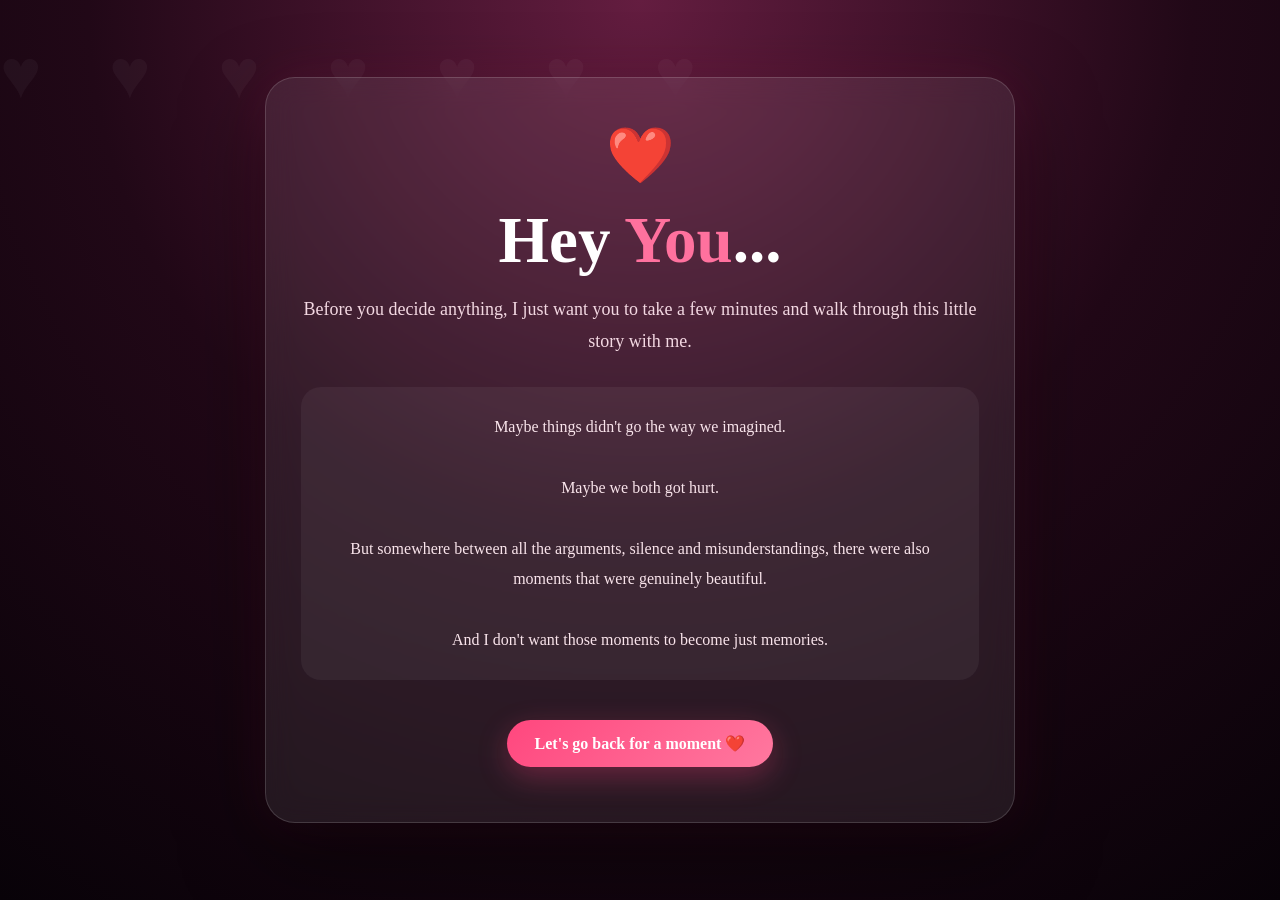
<file: index.html>
<!DOCTYPE html>
<html lang="en">

<head>

    <meta charset="UTF-8">

    <meta name="viewport"
          content="width=device-width, initial-scale=1.0">

    <title>For You ❤️</title>

    <link rel="stylesheet" href="style.css">

</head>

<body>

<div class="container">

    <div class="card">

        <div class="heart">❤️</div>

        <h1>
            Hey <span>You</span>...
        </h1>

        <p class="subtitle">

            Before you decide anything,
            I just want you to take a few minutes
            and walk through this little story with me.

        </p>

        <div class="message">

            Maybe things didn't go the way
            we imagined.

            <br><br>

            Maybe we both got hurt.

            <br><br>

            But somewhere between all the
            arguments, silence and misunderstandings,
            there were also moments that were
            genuinely beautiful.

            <br><br>

            And I don't want those moments
            to become just memories.

        </div>

        <a href="memories.html" class="next">
            Let's go back for a moment ❤️
        </a>

    </div>

</div>

</body>

</html>
</file>
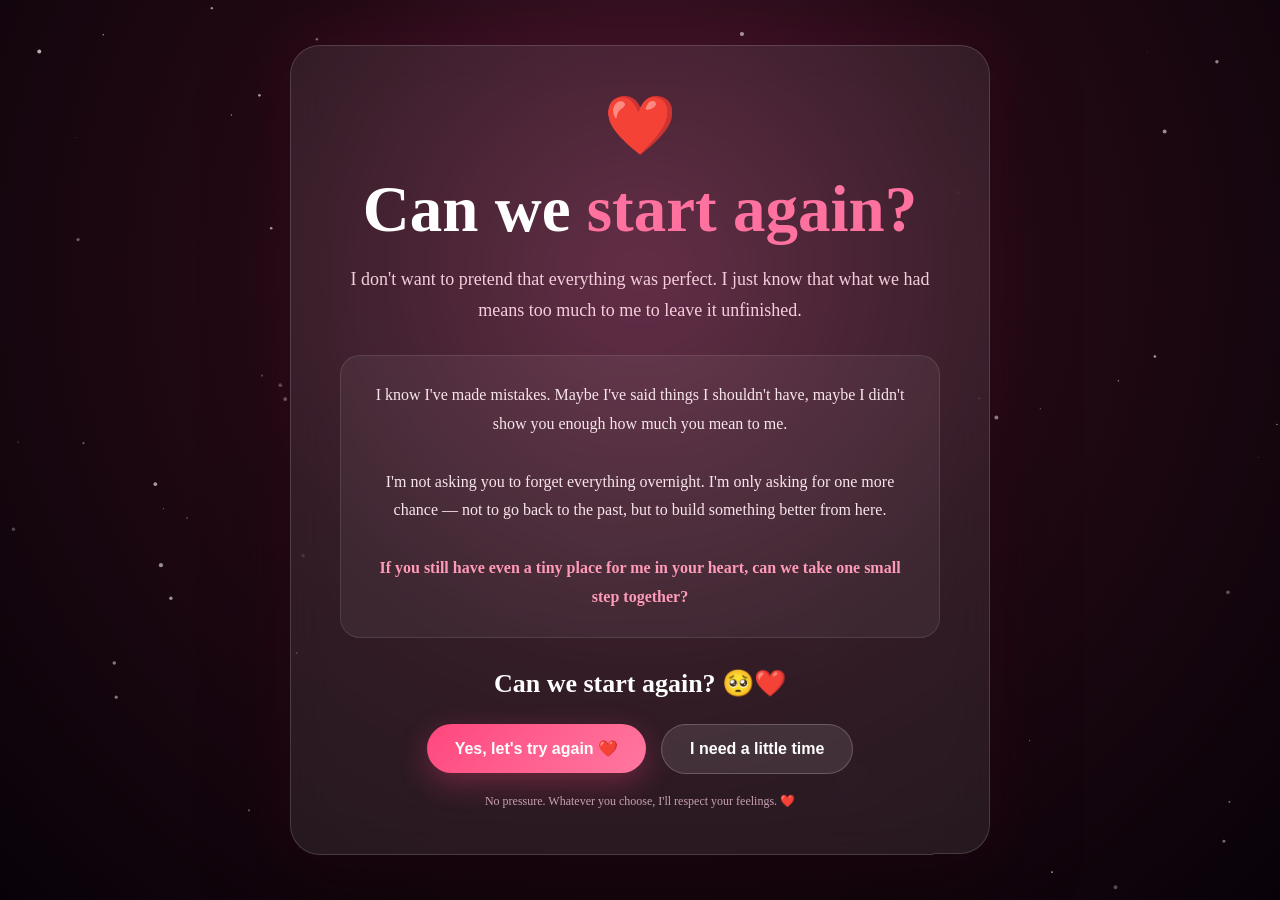
<file: convince_sarvi.html>
<!DOCTYPE html>
<html lang="en">
<head>
    <meta charset="UTF-8">
    <meta name="viewport" content="width=device-width, initial-scale=1.0">

    <title>Can We Start Again? ❤️</title>

    <style>
        * {
            margin: 0;
            padding: 0;
            box-sizing: border-box;
        }

        body {
            min-height: 100vh;
            overflow: hidden;
            font-family: Georgia, "Times New Roman", serif;
            color: white;
            background:
                radial-gradient(circle at 50% 30%, #571d38 0%, #220914 45%, #080208 100%);
        }

        /* Background */
        canvas {
            position: fixed;
            inset: 0;
            pointer-events: none;
        }

        /* Main container */
        .container {
            position: relative;
            z-index: 2;
            min-height: 100vh;

            display: flex;
            justify-content: center;
            align-items: center;

            padding: 20px;
        }

        /* Card */
        .card {
            width: min(700px, 95vw);

            padding: 45px 32px;

            text-align: center;

            background: rgba(255, 255, 255, 0.08);
            border: 1px solid rgba(255, 255, 255, 0.15);

            backdrop-filter: blur(18px);

            border-radius: 30px;

            box-shadow:
                0 25px 80px rgba(0, 0, 0, 0.5),
                0 0 60px rgba(255, 50, 120, 0.12);

            animation: cardEnter 1.2s ease;
        }

        /* Heart */
        .heart {
            font-size: 58px;
            margin-bottom: 15px;

            animation: heartbeat 1.5s infinite;
        }

        /* Heading */
        h1 {
            font-size: clamp(38px, 7vw, 65px);
            line-height: 1.1;
            margin-bottom: 18px;
        }

        h1 span {
            color: #ff719e;
        }

        /* Subtitle */
        .subtitle {
            max-width: 580px;
            margin: auto;

            font-size: 18px;
            line-height: 1.7;

            color: #f5cedb;
        }

        /* Message */
        .message {
            margin: 30px auto;

            padding: 25px;

            max-width: 600px;

            border-radius: 20px;

            background: rgba(255, 255, 255, 0.055);
            border: 1px solid rgba(255, 255, 255, 0.1);

            color: #f9e5ec;

            line-height: 1.8;
            font-size: 16px;
        }

        .message strong {
            color: #ff9ab8;
        }

        /* Question */
        .question {
            font-size: 26px;
            font-weight: bold;

            margin: 25px 0;
        }

        /* Buttons */
        .buttons {
            display: flex;
            justify-content: center;
            align-items: center;

            gap: 15px;
            flex-wrap: wrap;
        }

        button {
            border: none;

            padding: 15px 28px;

            border-radius: 50px;

            font-size: 16px;
            font-weight: bold;

            cursor: pointer;

            transition: 0.3s;
        }

        /* Yes button */
        .yes {
            color: white;

            background: linear-gradient(
                135deg,
                #ff477e,
                #ff789f
            );

            box-shadow:
                0 10px 30px rgba(255, 71, 126, 0.3);
        }

        .yes:hover {
            transform: translateY(-4px) scale(1.04);

            box-shadow:
                0 15px 40px rgba(255, 71, 126, 0.5);
        }

        /* Maybe button */
        .maybe {
            color: white;

            background: rgba(255, 255, 255, 0.1);

            border: 1px solid rgba(255, 255, 255, 0.2);
        }

        .maybe:hover {
            background: rgba(255, 255, 255, 0.18);
        }

        /* Small note */
        .note {
            margin-top: 20px;

            font-size: 12px;

            color: #c9a2b0;
        }

        /* Success screen */
        .success h2 {
            font-size: 38px;
            margin-bottom: 20px;

            color: #ff91b3;
        }

        .success p {
            color: #f7dbe5;

            font-size: 17px;
            line-height: 1.9;
        }

        .success strong {
            color: #ff9ab8;
        }

        .restart {
            margin-top: 25px;
        }

        /* Animations */
        @keyframes heartbeat {

            0% {
                transform: scale(1);
            }

            50% {
                transform: scale(1.15);
            }

            100% {
                transform: scale(1);
            }
        }

        @keyframes cardEnter {

            from {
                opacity: 0;
                transform: translateY(30px) scale(0.97);
            }

            to {
                opacity: 1;
                transform: translateY(0) scale(1);
            }
        }

        @keyframes fade {

            from {
                opacity: 0;
                transform: translateY(15px);
            }

            to {
                opacity: 1;
                transform: translateY(0);
            }
        }

        /* Mobile */
        @media (max-width: 600px) {

            .card {
                padding: 35px 20px;
            }

            .subtitle {
                font-size: 16px;
            }

            .message {
                font-size: 15px;
                padding: 20px;
            }

            .question {
                font-size: 22px;
            }

            button {
                width: 100%;
            }
        }
    </style>
</head>

<body>

    <canvas id="stars"></canvas>

    <div class="container">

        <div class="card" id="card">

            <div class="heart">
                ❤️
            </div>

            <h1>
                Can we <span>start again?</span>
            </h1>

            <p class="subtitle">
                I don't want to pretend that everything was perfect.
                I just know that what we had means too much to me
                to leave it unfinished.
            </p>


            <div class="message">

                I know I've made mistakes.

                Maybe I've said things I shouldn't have,
                maybe I didn't show you enough how much
                you mean to me.

                <br><br>

                I'm not asking you to forget everything
                overnight.

                I'm only asking for one more chance —
                not to go back to the past,
                but to build something better from here.

                <br><br>

                <strong>
                    If you still have even a tiny place
                    for me in your heart,
                    can we take one small step together?
                </strong>

            </div>


            <div class="question">
                Can we start again? 🥺❤️
            </div>


            <div class="buttons">

                <button
                    class="yes"
                    onclick="yesClicked()">

                    Yes, let's try again ❤️

                </button>


                <button
                    class="maybe"
                    id="maybeButton"
                    onclick="maybeClicked()">

                    I need a little time

                </button>

            </div>


            <div class="note">

                No pressure.
                Whatever you choose,
                I'll respect your feelings. ❤️

            </div>

        </div>

    </div>


    <script>

        /* =========================
           BACKGROUND STARS
        ========================= */

        const canvas = document.getElementById("stars");

        const ctx = canvas.getContext("2d");

        let width;
        let height;

        let particles = [];


        function resizeCanvas() {

            width = canvas.width = window.innerWidth;

            height = canvas.height = window.innerHeight;


            particles = [];

            for (let i = 0; i < 80; i++) {

                particles.push({

                    x: Math.random() * width,

                    y: Math.random() * height,

                    radius: Math.random() * 1.8 + 0.3,

                    speed: Math.random() * 0.4 + 0.1

                });

            }

        }


        resizeCanvas();


        window.addEventListener(
            "resize",
            resizeCanvas
        );


        function drawStars() {

            ctx.clearRect(
                0,
                0,
                width,
                height
            );


            particles.forEach(star => {

                star.y -= star.speed;


                if (star.y < 0) {

                    star.y = height;

                }


                ctx.globalAlpha =
                    0.25 + Math.random() * 0.5;


                ctx.fillStyle = "white";


                ctx.beginPath();

                ctx.arc(
                    star.x,
                    star.y,
                    star.radius,
                    0,
                    Math.PI * 2
                );

                ctx.fill();

            });


            requestAnimationFrame(drawStars);

        }


        drawStars();


        /* =========================
           YES BUTTON
        ========================= */

        function yesClicked() {

            const card =
                document.getElementById("card");


            card.innerHTML = `

                <div class="heart">
                    💗
                </div>

                <div class="success">

                    <h2>
                        Then let's start again. ❤️
                    </h2>

                    <p>

                        No promises that everything
                        will be perfect.

                        <br>

                        Just a promise that I'll listen more,
                        understand more,
                        communicate better,
                        and never take what we have
                        for granted.

                        <br><br>

                        We don't have to fix everything
                        in one day.

                        <br>

                        One conversation.
                        One fresh start.
                        One step at a time.

                        <br><br>

                        <strong>
                            Thank you for giving
                            us another chance. ❤️
                        </strong>

                    </p>


                    <button
                        class="yes restart"
                        onclick="location.reload()">

                        Read it again ✨

                    </button>

                </div>

            `;


            createHeartExplosion();

        }


        /* =========================
           MAYBE BUTTON
        ========================= */

        let clickCount = 0;


        function maybeClicked() {

            const button =
                document.getElementById(
                    "maybeButton"
                );


            clickCount++;


            const messages = [

                "I understand ❤️",

                "Take your time 🌷",

                "I'll wait… ❤️",

                "Whenever you're ready 🫶"

            ];


            button.innerText =
                messages[
                    Math.min(
                        clickCount - 1,
                        messages.length - 1
                    )
                ];


            button.style.transform =
                `translate(
                    ${(Math.random() - 0.5) * 30}px,
                    ${(Math.random() - 0.5) * 15}px
                )`;

        }


        /* =========================
           HEART EXPLOSION
        ========================= */

        function createHeartExplosion() {

            const emojis = [
                "❤️",
                "💕",
                "💗",
                "💖",
                "✨"
            ];


            for (let i = 0; i < 80; i++) {

                const heart =
                    document.createElement("span");


                heart.innerText =
                    emojis[
                        Math.floor(
                            Math.random() *
                            emojis.length
                        )
                    ];


                heart.style.position = "fixed";

                heart.style.left =
                    Math.random() * 100 + "vw";

                heart.style.top =
                    Math.random() * 100 + "vh";

                heart.style.fontSize =
                    15 + Math.random() * 25 + "px";

                heart.style.zIndex = "10";

                heart.style.pointerEvents =
                    "none";

                heart.style.animation =
                    "fade 1.5s ease forwards";


                document.body.appendChild(
                    heart
                );


                setTimeout(() => {

                    heart.remove();

                }, 1600);

            }

        }

    </script>

</body>
</html>
</file>
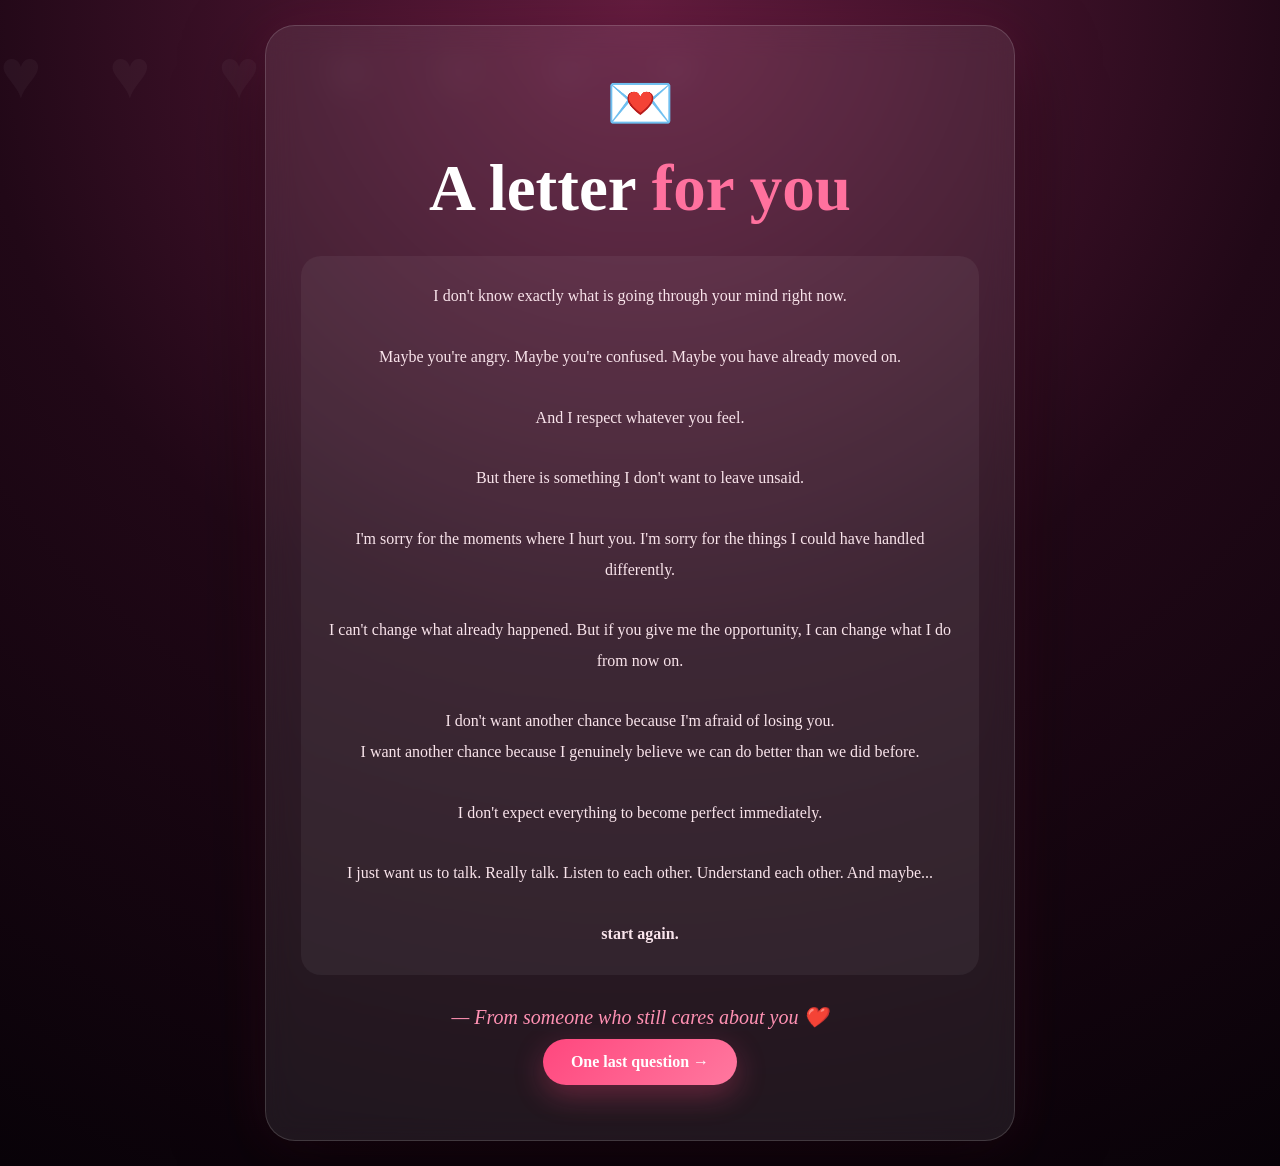
<file: letter.html>
<!DOCTYPE html>
<html lang="en">

<head>

    <meta charset="UTF-8">

    <meta name="viewport"
          content="width=device-width, initial-scale=1.0">

    <title>Something From My Heart ❤️</title>

    <link rel="stylesheet" href="style.css">

</head>

<body>

<div class="container">

<div class="card">

    <div class="heart">💌</div>

    <h1>
        A letter <span>for you</span>
    </h1>


    <div class="message">

        I don't know exactly what is going
        through your mind right now.

        <br><br>

        Maybe you're angry.

        Maybe you're confused.

        Maybe you have already moved on.

        <br><br>

        And I respect whatever you feel.

        <br><br>

        But there is something I don't want
        to leave unsaid.

        <br><br>

        I'm sorry for the moments where
        I hurt you.

        I'm sorry for the things I could
        have handled differently.

        <br><br>

        I can't change what already happened.

        But if you give me the opportunity,
        I can change what I do from now on.

        <br><br>

        I don't want another chance because
        I'm afraid of losing you.

        <br>

        I want another chance because
        I genuinely believe we can do
        better than we did before.

        <br><br>

        I don't expect everything to become
        perfect immediately.

        <br><br>

        I just want us to talk.

        Really talk.

        Listen to each other.

        Understand each other.

        And maybe...

        <br><br>

        <strong>
            start again.
        </strong>

    </div>


    <div class="signature">

        — From someone who still cares about you ❤️

    </div>


    <a href="restart.html" class="next">

        One last question →

    </a>

</div>

</div>

</body>

</html>
</file>
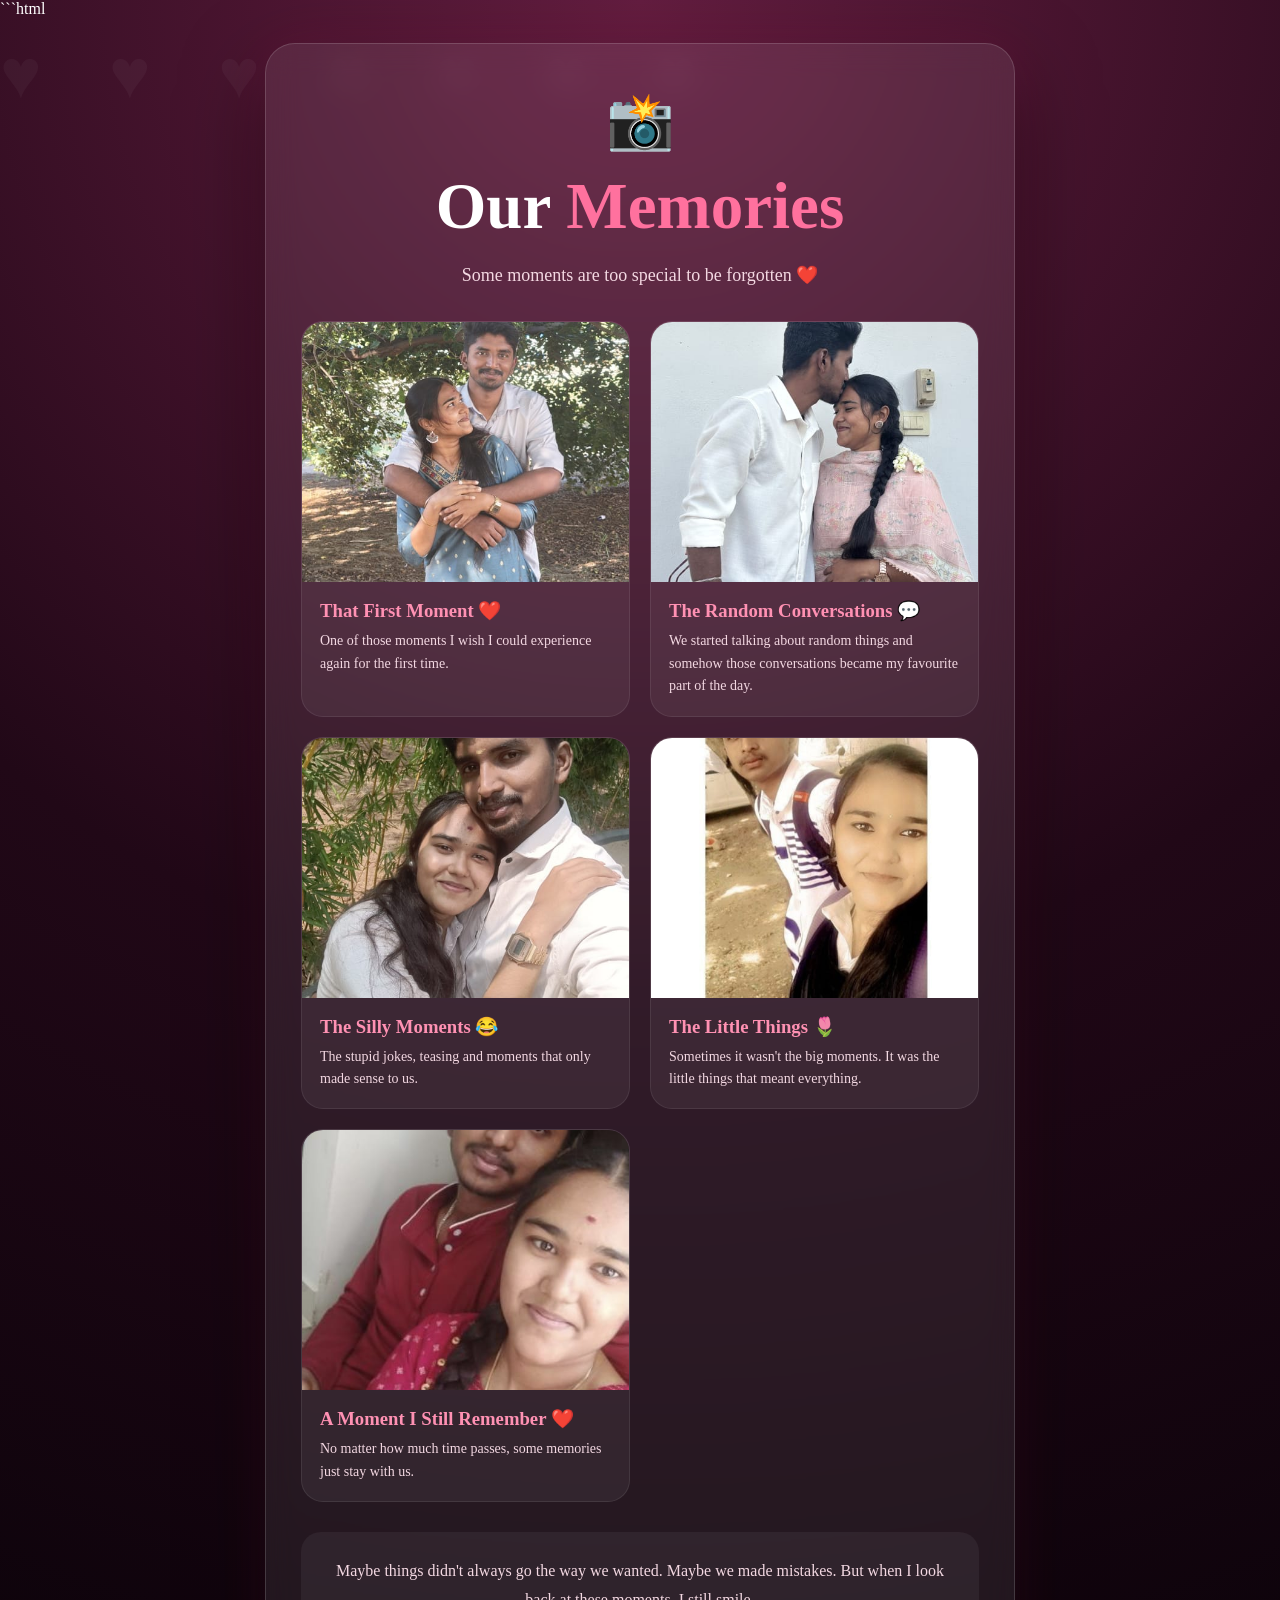
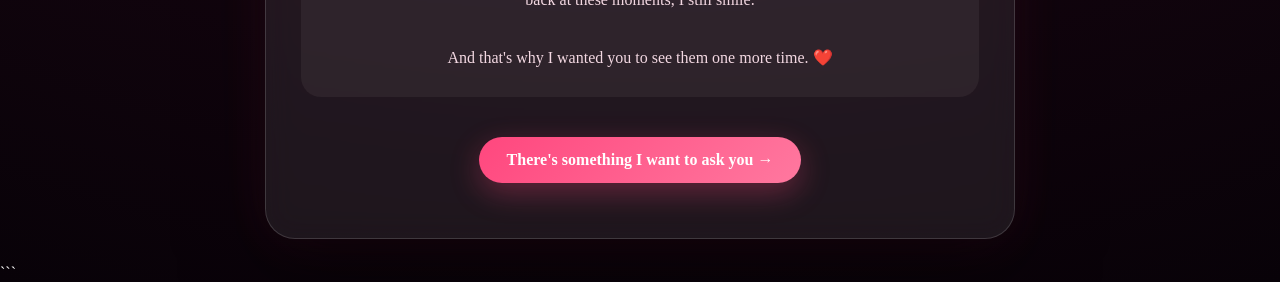
<file: memories.html>
```html
<!DOCTYPE html>
<html lang="en">
<head>
    <meta charset="UTF-8">
    <meta name="viewport" content="width=device-width, initial-scale=1.0">
    <title>Our Memories ❤️</title>
    <link rel="stylesheet" href="style.css">
</head>

<body>

<div class="container">
    <div class="card">

        <div class="heart">📸</div>

        <h1>Our <span>Memories</span></h1>

        <p class="subtitle">
            Some moments are too special to be forgotten ❤️
        </p>

        <div class="memory-gallery">

            <div class="photo-memory">
                <img src="images/memory1.jpeg" alt="Our memory">
                <div class="photo-text">
                    <h3>That First Moment ❤️</h3>
                    <p>
                        One of those moments I wish I could experience
                        again for the first time.
                    </p>
                </div>
            </div>

            <div class="photo-memory">
                <img src="images/memory2.jpeg" alt="Our memory">
                <div class="photo-text">
                    <h3>The Random Conversations 💬</h3>
                    <p>
                        We started talking about random things and somehow
                        those conversations became my favourite part of the day.
                    </p>
                </div>
            </div>

            <div class="photo-memory">
                <img src="images/memory3.jpeg" alt="Our memory">
                <div class="photo-text">
                    <h3>The Silly Moments 😂</h3>
                    <p>
                        The stupid jokes, teasing and moments that only
                        made sense to us.
                    </p>
                </div>
            </div>

            <div class="photo-memory">
                <img src="images/memory4.jpeg" alt="Our memory">
                <div class="photo-text">
                    <h3>The Little Things 🌷</h3>
                    <p>
                        Sometimes it wasn't the big moments.
                        It was the little things that meant everything.
                    </p>
                </div>
            </div>

            <div class="photo-memory">
                <img src="images/memory5.jpeg" alt="Our memory">
                <div class="photo-text">
                    <h3>A Moment I Still Remember ❤️</h3>
                    <p>
                        No matter how much time passes,
                        some memories just stay with us.
                    </p>
                </div>
            </div>

        </div>

        <div class="message">
            <p>
                Maybe things didn't always go the way we wanted.
                Maybe we made mistakes.
                But when I look back at these moments,
                I still smile.

                <br><br>

                And that's why I wanted you to see them one more time. ❤️
            </p>
        </div>

        <a href="questions.html" class="next">
            There's something I want to ask you →
        </a>

    </div>
</div>

</body>
</html>
```
</file>
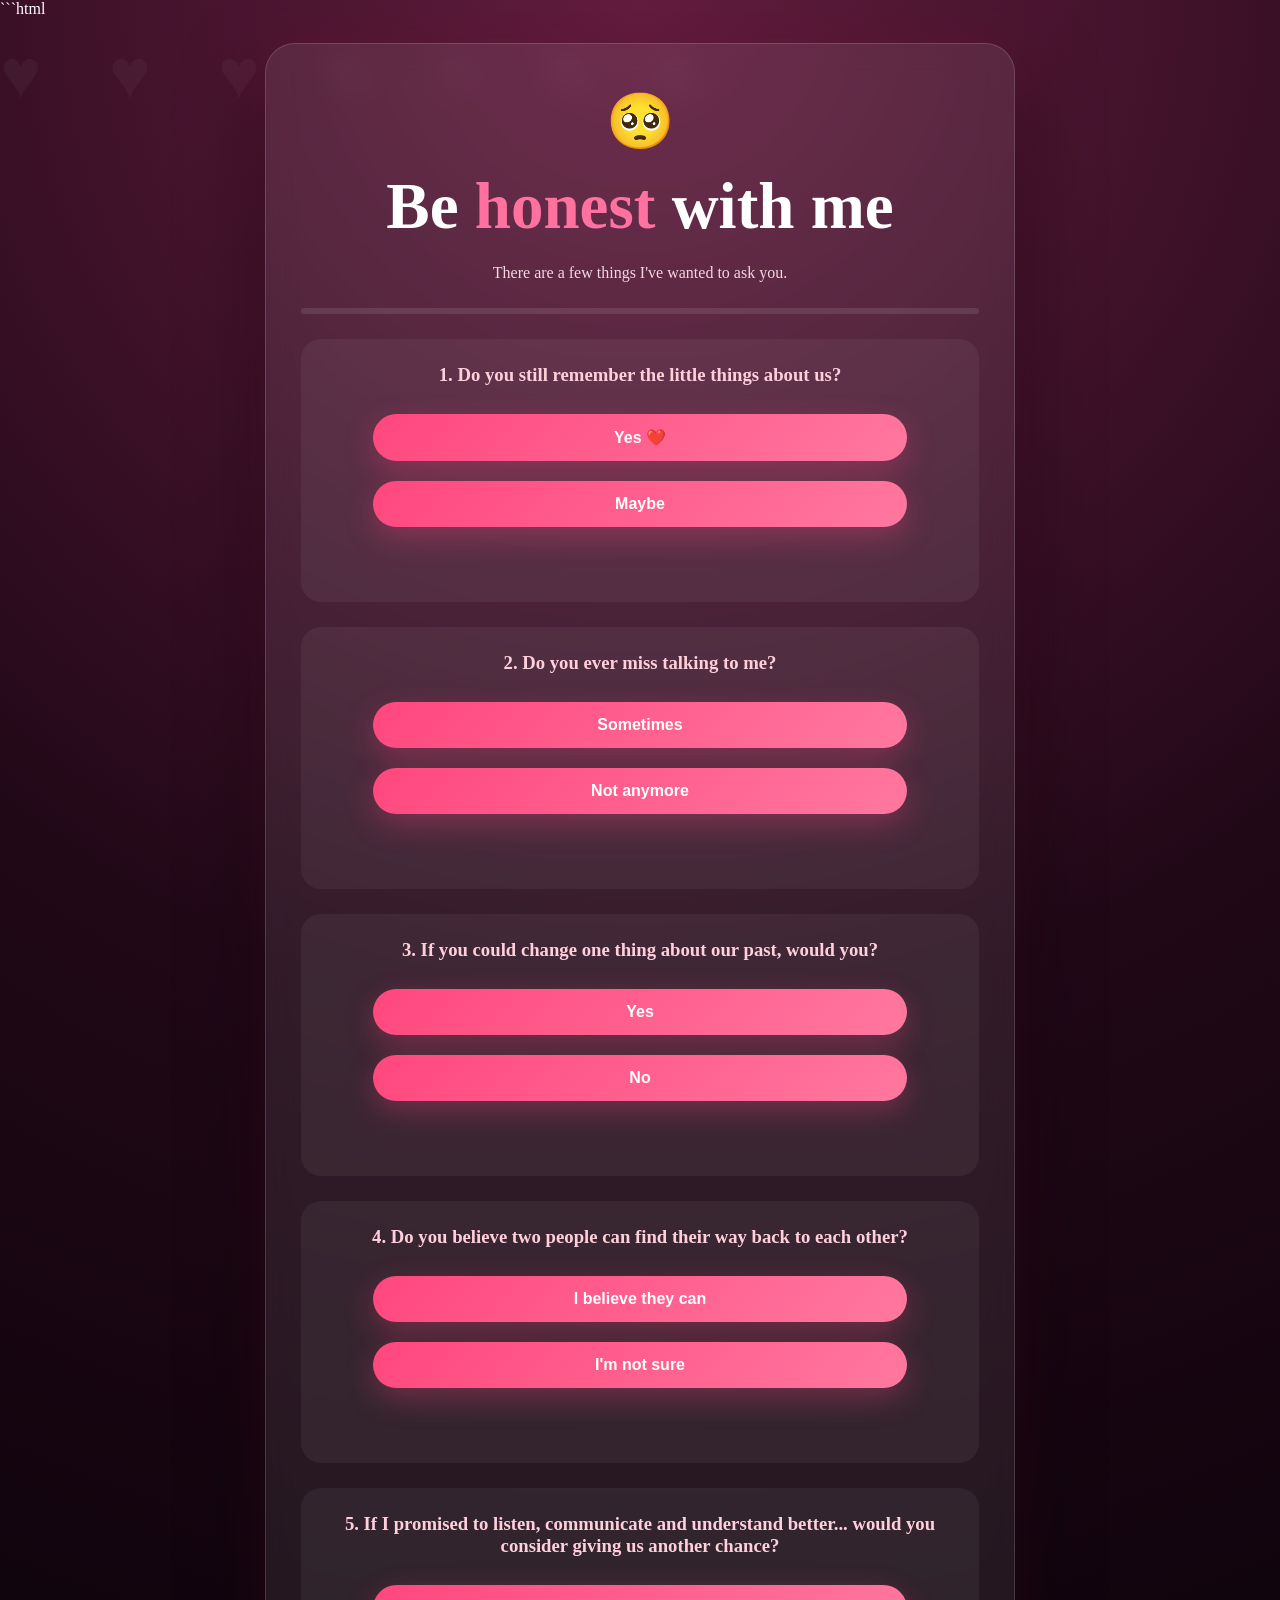
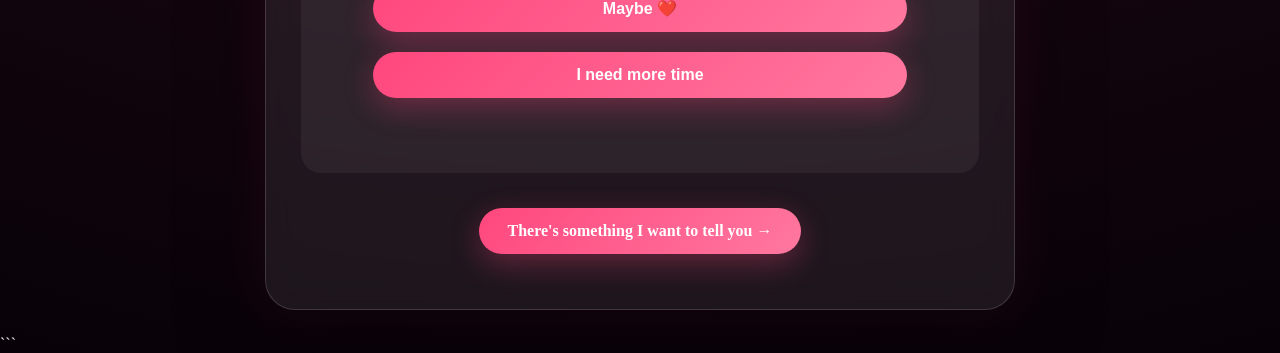
<file: questions.html>
```html
<!DOCTYPE html>
<html lang="en">

<head>

    <meta charset="UTF-8">

    <meta name="viewport"
          content="width=device-width, initial-scale=1.0">

    <title>A Few Questions ❤️</title>

    <link rel="stylesheet" href="style.css">

</head>

<body>

<div class="container">

    <div class="card">

        <div class="heart">🥺</div>

        <h1>
            Be <span>honest</span> with me
        </h1>

        <p>
            There are a few things I've wanted
            to ask you.
        </p>


        <div class="progress">

            <div
                class="progress-bar"
                id="progress">
            </div>

        </div>


        <!-- Question 1 -->

        <div class="question">

            <h3>
                1. Do you still remember
                the little things about us?
            </h3>

            <div class="options">

                <button
                    onclick="answer(1, 'I knew you would remember ❤️')">

                    Yes ❤️

                </button>

                <button
                    onclick="answer(1, 'That is okay. Some memories take time.')">

                    Maybe

                </button>

            </div>

            <div
                class="answer"
                id="answer1">
            </div>

        </div>


        <!-- Question 2 -->

        <div class="question">

            <h3>
                2. Do you ever miss
                talking to me?
            </h3>

            <div class="options">

                <button
                    onclick="answer(2, 'I miss those conversations too ❤️')">

                    Sometimes

                </button>

                <button
                    onclick="answer(2, 'Thank you for being honest.')">

                    Not anymore

                </button>

            </div>

            <div
                class="answer"
                id="answer2">
            </div>

        </div>


        <!-- Question 3 -->

        <div class="question">

            <h3>
                3. If you could change
                one thing about our past,
                would you?
            </h3>

            <div class="options">

                <button
                    onclick="answer(3, 'Maybe we can learn from it instead of running from it ❤️')">

                    Yes

                </button>

                <button
                    onclick="answer(3, 'Then those memories still taught us something.')">

                    No

                </button>

            </div>

            <div
                class="answer"
                id="answer3">
            </div>

        </div>


        <!-- Question 4 -->

        <div class="question">

            <h3>
                4. Do you believe two people
                can find their way back to each other?
            </h3>

            <div class="options">

                <button
                    onclick="answer(4, 'Maybe we can find out together. ❤️')">

                    I believe they can

                </button>

                <button
                    onclick="answer(4, 'I understand. I just wanted to know.')">

                    I'm not sure

                </button>

            </div>

            <div
                class="answer"
                id="answer4">
            </div>

        </div>


        <!-- Question 5 -->

        <div class="question">

            <h3>
                5. If I promised to listen,
                communicate and understand better...
                would you consider giving us another chance?
            </h3>

            <div class="options">

                <button
                    onclick="answer(5, 'Then maybe this is not the end of our story. ❤️')">

                    Maybe ❤️

                </button>

                <button
                    onclick="answer(5, 'Thank you for being honest with me.')">

                    I need more time

                </button>

            </div>

            <div
                class="answer"
                id="answer5">
            </div>

        </div>


        <a href="letter.html" class="next">

            There's something I want to tell you →

        </a>

    </div>

</div>


<script>

function answer(number, message) {

    document.getElementById(
        "answer" + number
    ).innerText = message;


    let progress =
        (number / 5) * 100;


    document.getElementById(
        "progress"
    ).style.width = progress + "%";

}

</script>

</body>

</html>
```
</file>
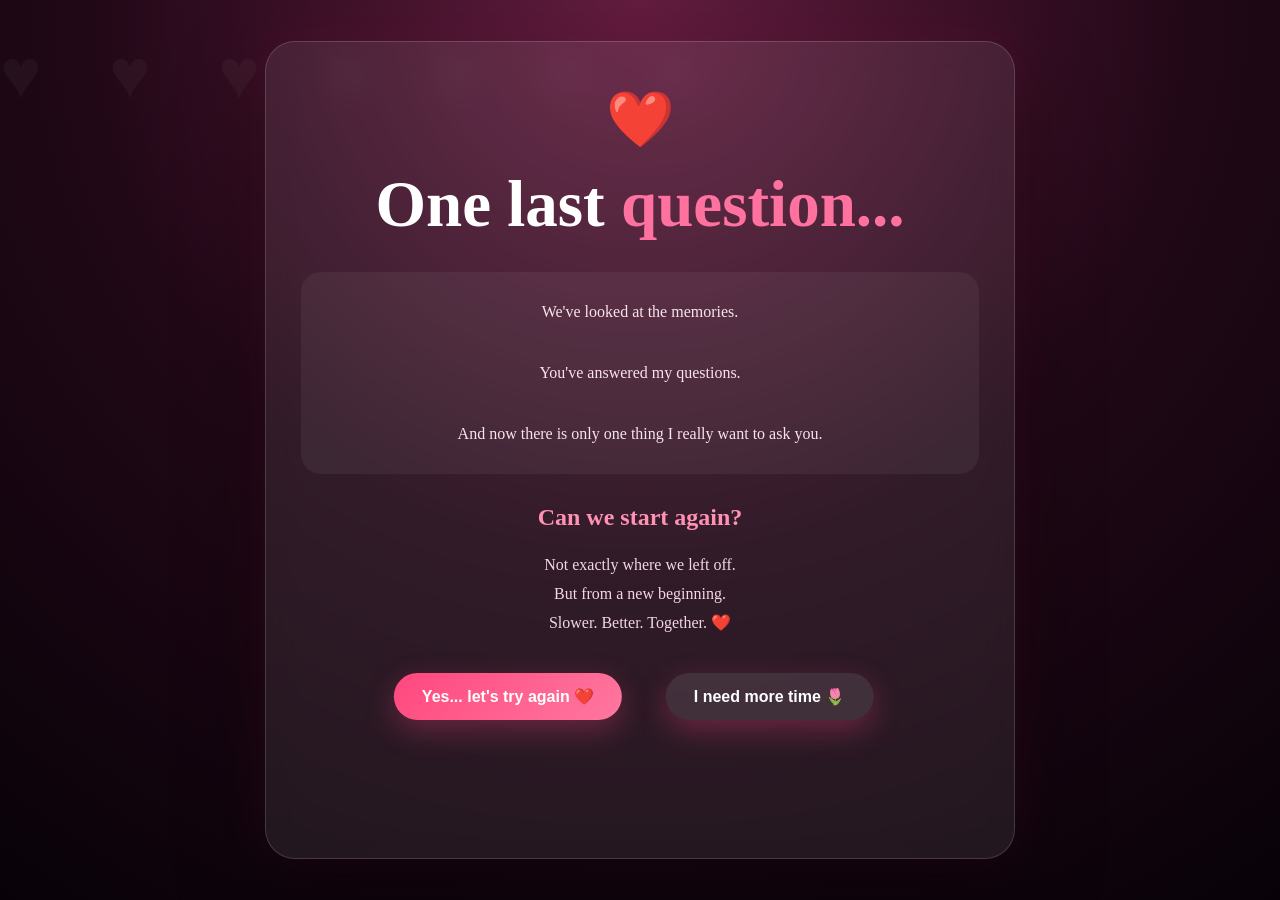
<file: restart.html>
<!DOCTYPE html>
<html lang="en">

<head>

    <meta charset="UTF-8">

    <meta name="viewport"
          content="width=device-width, initial-scale=1.0">

    <title>One Last Question ❤️</title>

    <link rel="stylesheet" href="style.css">

    <style>

        .choice-area {
            position: relative;

            width: 100%;
            height: 150px;

            margin-top: 25px;
        }

        .choice-area button {
            position: absolute;
        }

        #yesButton {
            left: 50%;
            transform: translateX(-110%);
        }

        #timeButton {
            left: 50%;
            transform: translateX(10%);

            transition: left 0.25s ease,
                        top 0.25s ease;
        }

        @media (max-width: 600px) {

            .choice-area {
                height: 180px;
            }

            #yesButton {
                left: 50%;
                top: 10px;

                transform: translateX(-50%);
            }

            #timeButton {
                left: 50%;
                top: 85px;

                transform: translateX(-50%);
            }

        }

    </style>

</head>


<body>

<div class="container">

    <div class="card" id="card">

        <div class="heart">
            ❤️
        </div>


        <h1>
            One last <span>question...</span>
        </h1>


        <div class="message">

            We've looked at the memories.

            <br><br>

            You've answered my questions.

            <br><br>

            And now there is only one thing
            I really want to ask you.

        </div>


        <h2>
            Can we start again?
        </h2>


        <p>

            Not exactly where we left off.

            <br>

            But from a new beginning.

            <br>

            Slower. Better. Together. ❤️

        </p>


        <div class="choice-area">

            <!-- YES BUTTON -->

            <button
                id="yesButton"
                onclick="yesClicked()">

                Yes... let's try again ❤️

            </button>


            <!-- RUNNING BUTTON -->

            <button
                id="timeButton"
                class="secondary">

                I need more time 🌷

            </button>

        </div>


        <p id="response"></p>

    </div>

</div>


<script>

    const timeButton =
        document.getElementById("timeButton");


    const choiceArea =
        document.querySelector(".choice-area");


    /*
        Desktop:
        Move the button when mouse gets close.

        Mobile:
        Move the button when touched.
    */


    function moveButton() {

        const areaWidth =
            choiceArea.clientWidth;

        const areaHeight =
            choiceArea.clientHeight;


        const buttonWidth =
            timeButton.offsetWidth;

        const buttonHeight =
            timeButton.offsetHeight;


        const maxX =
            areaWidth - buttonWidth;

        const maxY =
            areaHeight - buttonHeight;


        const randomX =
            Math.random() * maxX;

        const randomY =
            Math.random() * maxY;


        timeButton.style.left =
            randomX + "px";

        timeButton.style.top =
            randomY + "px";

        timeButton.style.transform =
            "none";

    }


    /*
        Desktop hover
    */

    timeButton.addEventListener(
        "mouseenter",
        moveButton
    );


    /*
        Mobile touch
    */

    timeButton.addEventListener(
        "touchstart",
        function(event) {

            event.preventDefault();

            moveButton();

        }
    );


    /*
        If somehow clicked
    */

    timeButton.addEventListener(
        "click",
        function(event) {

            event.preventDefault();

            moveButton();

        }
    );


    /*
        YES BUTTON
    */

    function yesClicked() {

        document.getElementById("card").innerHTML = `

            <div class="heart">
                💗
            </div>

            <h1>
                Then... <span>let's begin again.</span>
            </h1>

            <div class="message">

                No going back.

                <br><br>

                No pretending the past never happened.

                <br><br>

                Just two people choosing to understand
                each other a little better.

                <br><br>

                One conversation at a time.

                <br>

                One day at a time.

                <br><br>

                <strong>
                    Maybe our next chapter can be
                    better than our last. ❤️
                </strong>

            </div>

            <div class="heart">
                🫶
            </div>

        `;


        createHearts();

    }


    /*
        Heart celebration
    */

    function createHearts() {

        const emojis = [
            "❤️",
            "💕",
            "💗",
            "💖",
            "✨",
            "🫶"
        ];


        for (let i = 0; i < 80; i++) {

            const heart =
                document.createElement("span");


            heart.innerText =
                emojis[
                    Math.floor(
                        Math.random() *
                        emojis.length
                    )
                ];


            heart.style.position =
                "fixed";


            heart.style.left =
                Math.random() * 100 + "vw";


            heart.style.top =
                Math.random() * 100 + "vh";


            heart.style.fontSize =
                15 + Math.random() * 25 + "px";


            heart.style.zIndex = "10";


            heart.style.pointerEvents =
                "none";


            heart.style.animation =
                "fade 1.5s ease forwards";


            document.body.appendChild(
                heart
            );


            setTimeout(() => {

                heart.remove();

            }, 1600);

        }

    }

</script>

</body>

</html>
</file>
<file: style.css>
* {
    margin: 0;
    padding: 0;
    box-sizing: border-box;
}

body {
    min-height: 100vh;
    font-family: Georgia, "Times New Roman", serif;
    color: white;
    background:
        radial-gradient(circle at top, #641d40, #210817 50%, #080208);
}

body::before {
    content: "♥  ♥  ♥  ♥  ♥  ♥  ♥";
    position: fixed;
    top: 0;
    left: 0;
    width: 100%;
    height: 100%;
    color: rgba(255,255,255,0.04);
    font-size: 70px;
    line-height: 150px;
    word-spacing: 50px;
    pointer-events: none;
}

.container {
    min-height: 100vh;
    display: flex;
    justify-content: center;
    align-items: center;
    padding: 25px;
}

.card {
    width: min(750px, 95%);
    padding: 45px 35px;
    text-align: center;

    background: rgba(255,255,255,0.08);
    border: 1px solid rgba(255,255,255,0.15);

    border-radius: 30px;

    backdrop-filter: blur(15px);

    box-shadow:
        0 30px 80px rgba(0,0,0,.5),
        0 0 50px rgba(255,60,130,.12);

    animation: appear 1s ease;
}

.heart {
    font-size: 55px;
    animation: heartbeat 1.5s infinite;
}

h1 {
    font-size: clamp(38px, 7vw, 65px);
    margin: 15px 0;
}

h1 span {
    color: #ff719e;
}

h2 {
    color: #ff91b3;
    margin-bottom: 20px;
}

p {
    color: #f3d8e2;
    line-height: 1.8;
}

.subtitle {
    font-size: 18px;
}

.message {
    margin: 30px 0;
    padding: 25px;

    background: rgba(255,255,255,.05);
    border-radius: 20px;

    line-height: 1.9;
    color: #f9e4eb;
}

button,
.next {
    display: inline-block;

    padding: 14px 28px;

    margin: 10px 5px;

    border: none;
    border-radius: 50px;

    font-size: 16px;
    font-weight: bold;

    cursor: pointer;

    text-decoration: none;

    transition: .3s;
}

.next,
button {
    color: white;
    background: linear-gradient(
        135deg,
        #ff477e,
        #ff789f
    );

    box-shadow:
        0 10px 30px rgba(255,70,125,.3);
}

button:hover,
.next:hover {
    transform: translateY(-4px) scale(1.03);
}

.secondary {
    background: rgba(255,255,255,.1);
}

.memory {
    margin: 20px 0;
    padding: 22px;

    border-radius: 20px;

    background: rgba(255,255,255,.06);

    text-align: left;

    transition: .3s;
}

.memory:hover {
    transform: translateY(-5px);
    background: rgba(255,255,255,.1);
}

.memory h3 {
    color: #ff91b3;
    margin-bottom: 8px;
}

.question {
    margin: 25px 0;
    padding: 25px;

    border-radius: 20px;

    background: rgba(255,255,255,.05);
}

.question h3 {
    margin-bottom: 18px;
    color: #ffd0dc;
}

.options button {
    width: 85%;
}

.answer {
    margin-top: 15px;
    color: #ff91b3;
    font-weight: bold;
    min-height: 25px;
}

.hidden {
    display: none;
}

.progress {
    width: 100%;
    height: 6px;

    background: rgba(255,255,255,.1);

    border-radius: 20px;

    margin: 20px 0;
}

.progress-bar {
    height: 100%;
    width: 0%;

    background: #ff719e;

    border-radius: 20px;

    transition: .5s;
}

.signature {
    margin-top: 30px;
    color: #ff91b3;
    font-style: italic;
    font-size: 20px;
}

@keyframes heartbeat {

    0%,100% {
        transform: scale(1);
    }

    50% {
        transform: scale(1.15);
    }
}

@keyframes appear {

    from {
        opacity: 0;
        transform: translateY(30px);
    }

    to {
        opacity: 1;
        transform: translateY(0);
    }
}

@media(max-width:600px) {

    .card {
        padding: 35px 20px;
    }

    .options button {
        width: 100%;
    }

    button,
    .next {
        width: 100%;
    }
}

.memory-gallery {
    display: grid;
    grid-template-columns: repeat(2, 1fr);
    gap: 20px;
    margin-top: 30px;
}

.photo-memory {
    background: rgba(255,255,255,.06);
    border-radius: 22px;
    overflow: hidden;
    transition: .4s;
    border: 1px solid rgba(255,255,255,.08);
}

.photo-memory:hover {
    transform: translateY(-8px) scale(1.02);
    box-shadow: 0 15px 40px rgba(255,70,125,.25);
}

.photo-memory img {
    width: 100%;
    height: 260px;
    object-fit: cover;
    display: block;
}

.photo-text {
    padding: 18px;
    text-align: left;
}

.photo-text h3 {
    color: #ff91b3;
    margin-bottom: 8px;
}

.photo-text p {
    font-size: 14px;
    line-height: 1.6;
}

@media(max-width:600px) {

    .memory-gallery {
        grid-template-columns: 1fr;
    }

    .photo-memory img {
        height: 300px;
    }
}
</file>
